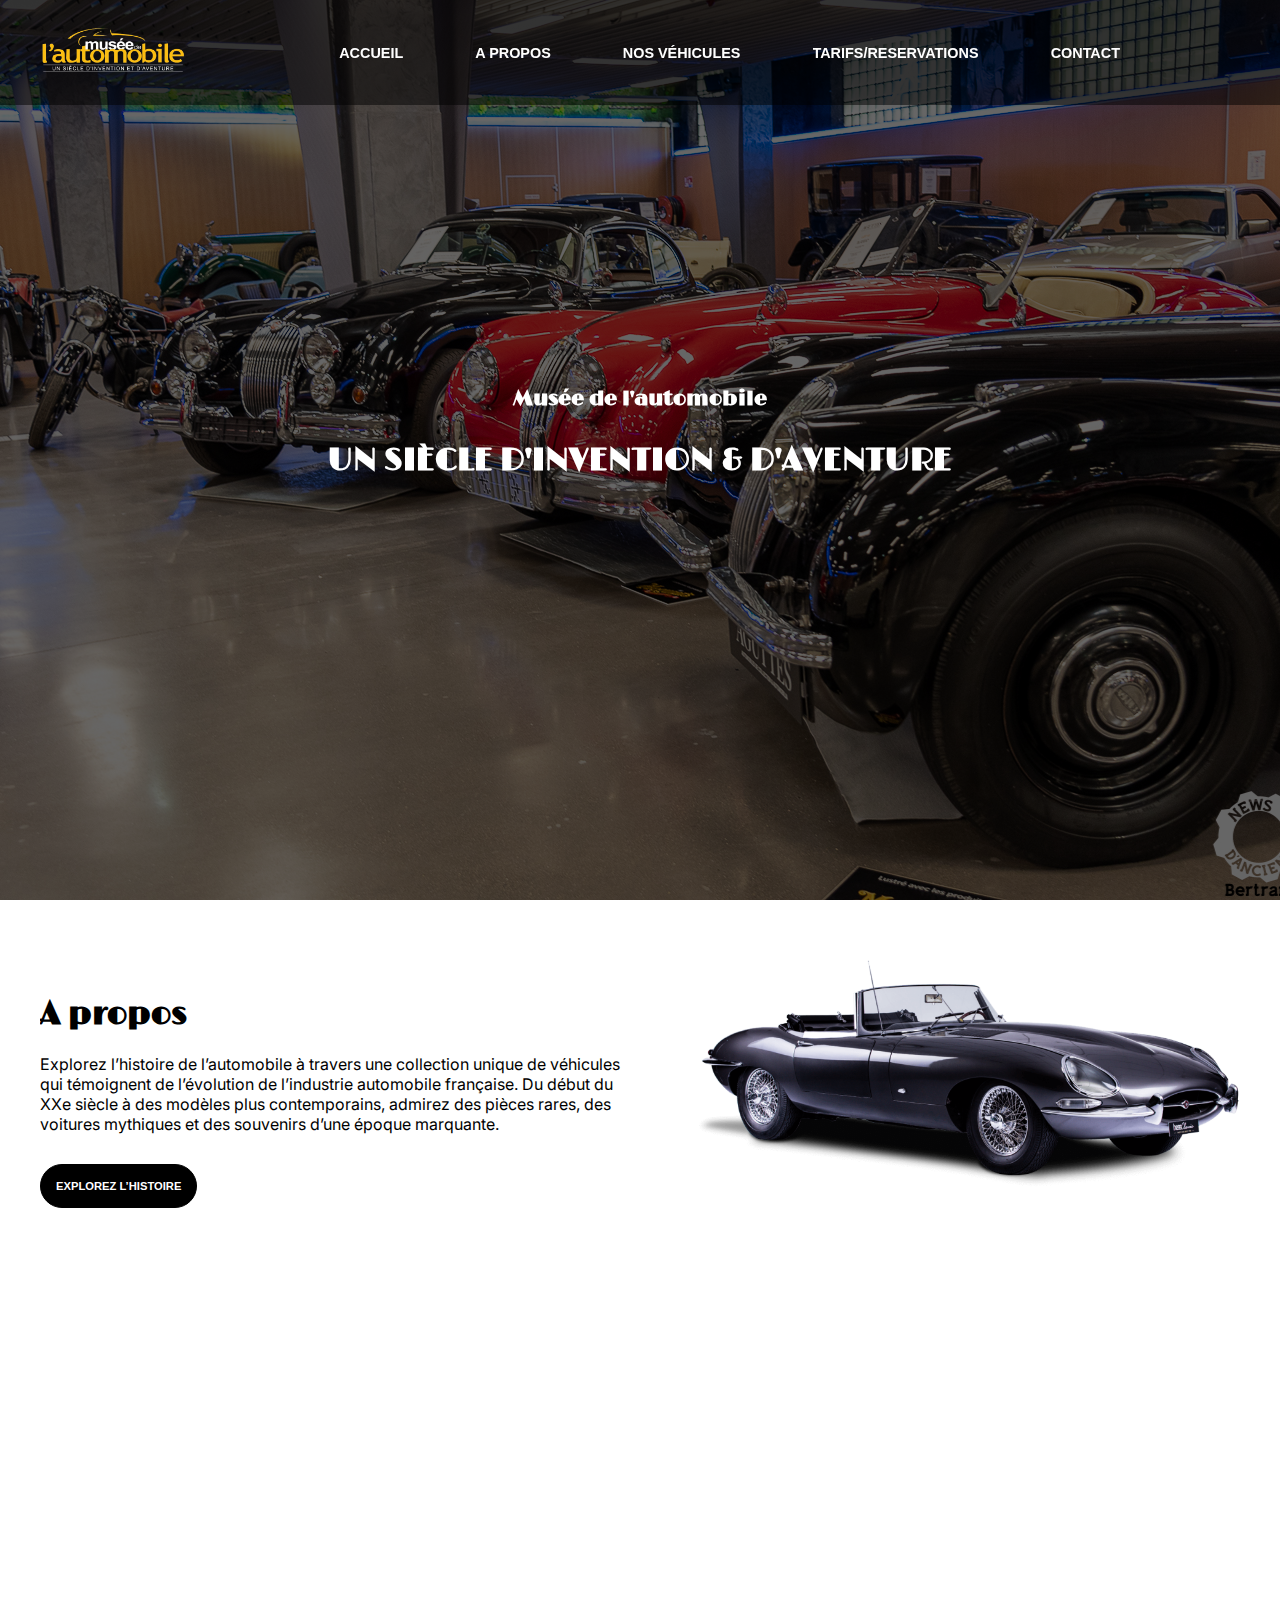
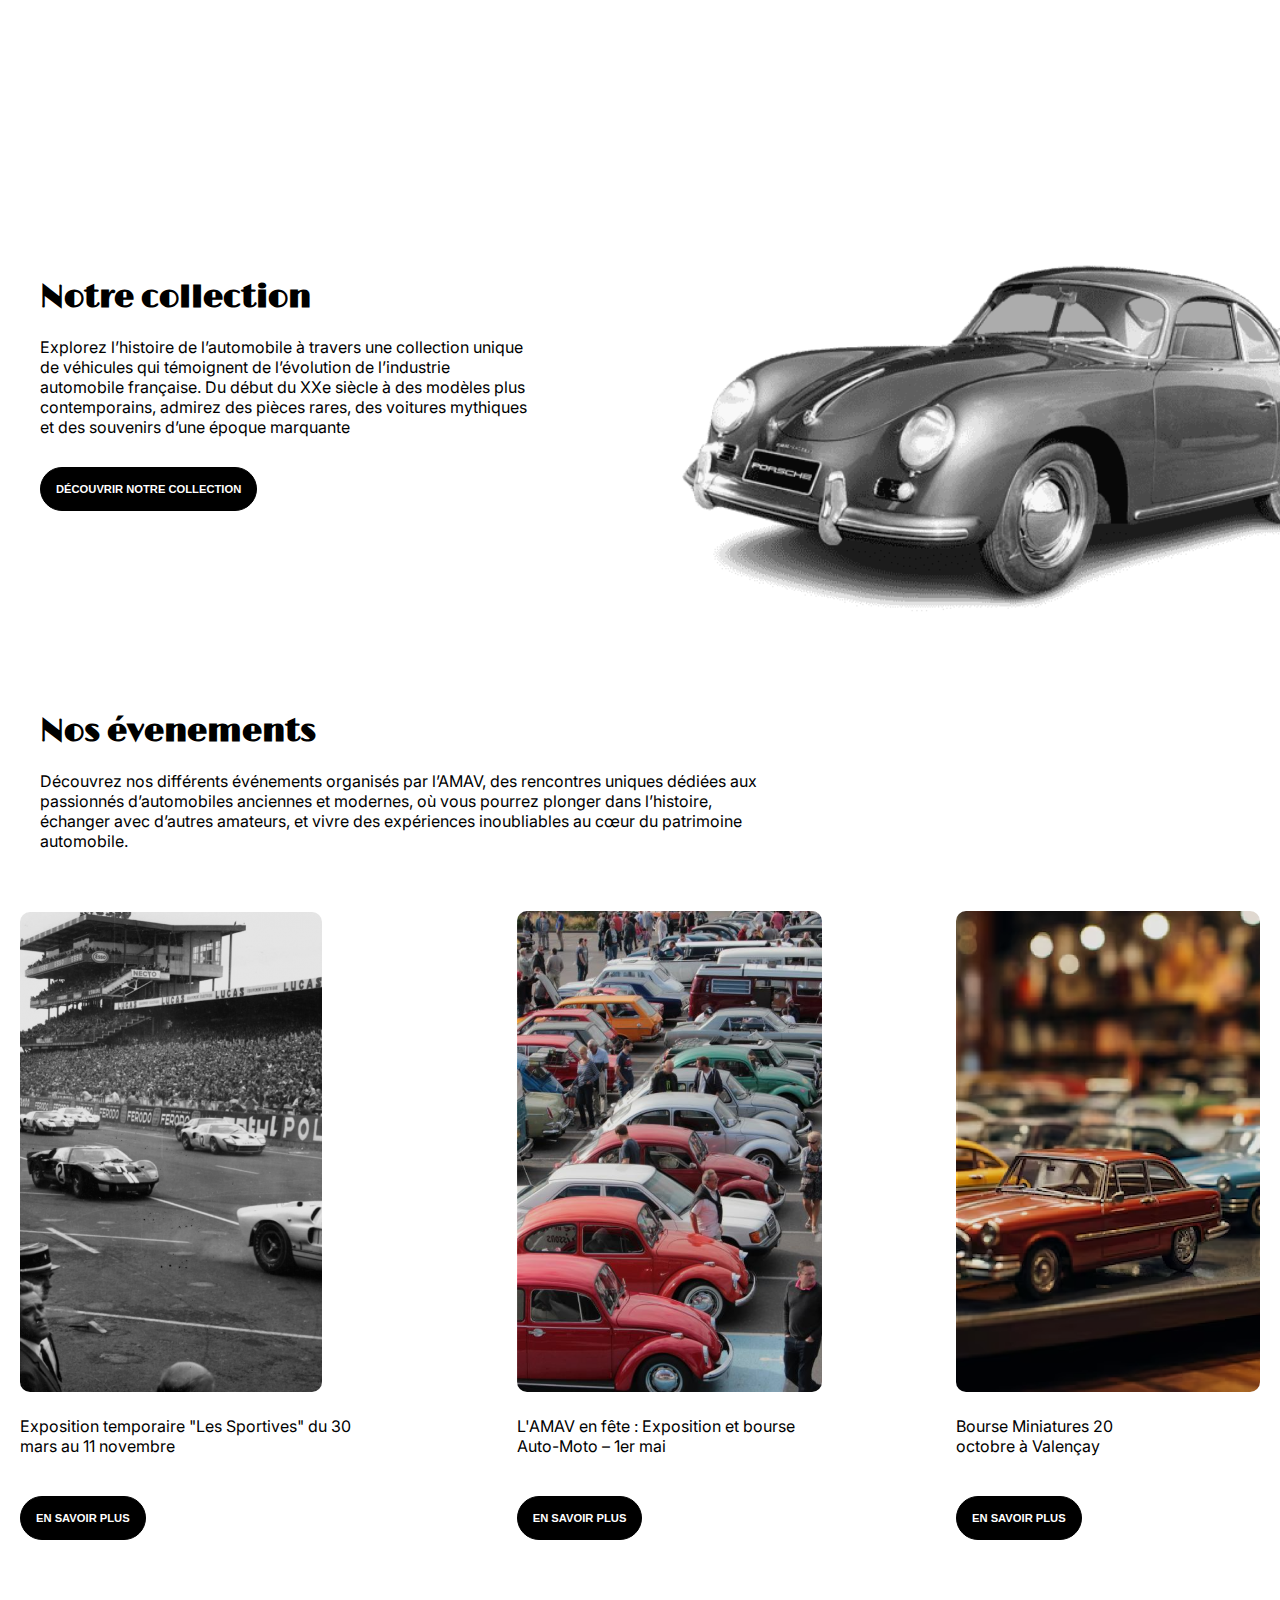
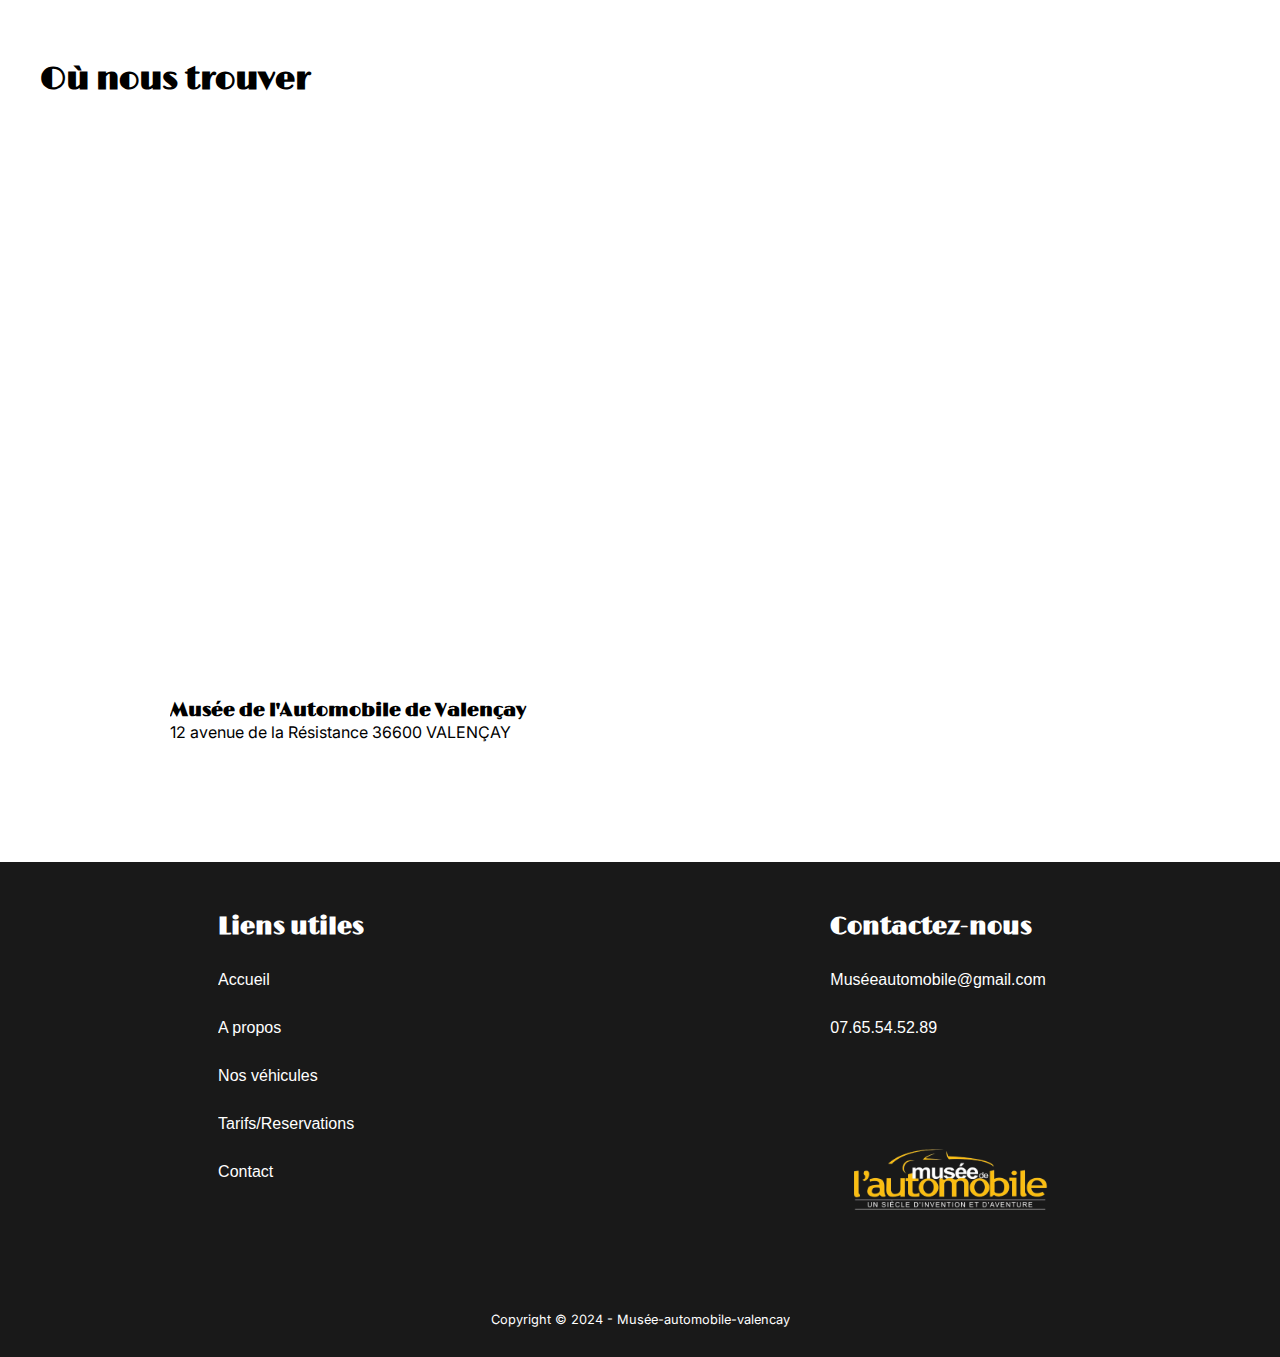
<file: index.html>
<!DOCTYPE html>
<html lang="en">
<head>
    <meta charset="UTF-8">
    <meta name="viewport" content="width=device-width, initial-scale=1.0">
    <title>Accueil</title>
    <link href="./style-accueil.css" rel="stylesheet">

    

    <link rel="preconnect" href="https://fonts.googleapis.com">
    <link rel="preconnect" href="https://fonts.gstatic.com" crossorigin>
    <link href="https://fonts.googleapis.com/css2?family=Limelight&display=swap" rel="stylesheet">

    <link rel="stylesheet" href="https://cdnjs.cloudflare.com/ajax/libs/font-awesome/6.3.0/css/all.min.css" integrity="sha512-SzlrxWUlpfuzQ+pcUCosxcglQRNAq/DZjVsC0lE40xsADsfeQoEypE+enwcOiGjk/bSuGGKHEyjSoQ1zVisanQ==" crossorigin="anonymous" referrerpolicy="no-referrer" />

    <link rel="preconnect" href="https://fonts.googleapis.com">
<link rel="preconnect" href="https://fonts.gstatic.com" crossorigin>
<link href="https://fonts.googleapis.com/css2?family=Inter:ital,opsz,wght@0,14..32,100..900;1,14..32,100..900&family=Limelight&display=swap" rel="stylesheet">


</head>
<body>
  <header>
    <nav>
        <ul>
          <div class="logo-nav">
            <img src="./image/Logo blanc.png" alt="logo">
          </div>
          <li>
          </li>
          <li>
            <a href="./index.html">Accueil</a>
          </li>
          <li>
            <a href="./A _propos.html">A propos</a>
          </li>
          <li>
            <a href="./Nos_Vehicules.html">Nos véhicules</a>
          </li>
          <li>
            <a href="">Tarifs/Reservations</a>
          </li>
          <li>
            <a href="">Contact</a>
          </li>
        </ul>
    </nav>
  <!-- </nav>
  <button class="button-menu" id="open-menu">
    ouvrir
  </button> -->
        
    <div class="main-header">
      <div class="main-header-text">
        <h3>Musée de l'automobile</h3>
        <h1>Un siècle d'invention & d'aventure</h1>
      </div>
    </div>
  </header>
  
  <main>
<section class="A-propos flex" >
  <div class="a-propos-left">
    <div class="left-text">
      <h2>A propos </h2>
      <p>Explorez l’histoire de l’automobile à travers une collection unique de véhicules qui témoignent de l’évolution de l’industrie automobile française. Du début du XXe siècle à des modèles plus contemporains, admirez des pièces rares, des voitures mythiques et des souvenirs d’une époque marquante.</p>
      <a href="./A _propos.html"><button>Explorez l’histoire</button>
      </div></a>
      
    </div>
  </div>

  <div class="a-propos-right">
      <img src="./image/jag-blanc.webp" alt="jaguar">
  </div>

</section>

<section class="image-separate">
  <div class="separate">
    <!-- <img src="./image/musée-separate.webp" alt="musée-separate"> -->
  </div>
</section>

<section class="nos-vehicules flex">
  <div class="vehicule-left">
    <h2>Notre collection </h2>
    <p>Explorez l’histoire de l’automobile à travers une collection
      unique de véhicules qui témoignent de l’évolution de
      l’industrie automobile française. Du début du XXe siècle à
      des modèles plus contemporains, admirez des pièces
      rares, des voitures mythiques et des souvenirs d’une
      époque marquante</p>
      <a href="./Nos_Vehicules.html"><button>Découvrir notre collection</button></a>
  </div>

  <div class="vehicule-right">
    <div class="vehicule-image">
      <img src="./image/Porshe accueil.png" alt="">
    </div>
  </div>
</section>

<section class="evenement  ">
  <div class="evenement-text">
    <h2>Nos évenements</h2>
    <p>Découvrez nos différents événements organisés par l’AMAV, des rencontres uniques dédiées aux passionnés d’automobiles anciennes et modernes, où vous pourrez plonger dans l’histoire, échanger avec d’autres amateurs, et vivre des expériences inoubliables au cœur du patrimoine automobile.
    </p>
  </div>
  <!-- *********************************evenement-1************************************************* -->
<div class="event flex">

  <div class="evenement-1">
    <img src="./image/expo tempo.png" alt="">
      <p>Exposition temporaire "Les Sportives" du 30 mars au 11 novembre</p>
      <button>En savoir plus </button>
  </div>
  <!-- ***********************evenement-2******************************************** -->
  <div class="evenement-2">
    <img src="./image/AMV.png" alt="">
    <p>L'AMAV en fête : Exposition et bourse Auto-Moto – 1er mai</p>
    <button>En savoir plus </button>
  </div>
  <!-- *********************************evenement-3************************************************* -->
  <div class="evenement-3">
    <img src="./image/mini.png" alt="">
    <p>Bourse Miniatures 20 octobre à Valençay</p>
    <button>En savoir plus </button>
  </div>
</div>
  
</section>

<section class="nous-trouver">
  <div class="text">
    <h2>Où nous trouver</h2>
  </div>
  <div class="carte">
    <iframe src="https://www.google.com/maps/embed?pb=!1m18!1m12!1m3!1d2712.781550105078!2d1.5581414762399712!3d47.16213267115248!2m3!1f0!2f0!3f0!3m2!1i1024!2i768!4f13.1!3m3!1m2!1s0x47fb4181aead1e51%3A0x98b7ea5c01a0bc7!2sMus%C3%A9e%20de%20l&#39;Automobile%20de%20Valen%C3%A7ay!5e0!3m2!1sfr!2sfr!4v1733930874069!5m2!1sfr!2sfr" width="600" height="450" style="border:0;" allowfullscreen="" loading="lazy" referrerpolicy="no-referrer-when-downgrade"></iframe>
    
  </div>
  <div class="adresse">

    <h3>Musée de l'Automobile de Valençay</h3>
    <p>12 avenue de la Résistance 36600 VALENÇAY</p>
  </div>

</section>

<footer >


  <div class="footer-left">
    <h2>Liens utiles </h2>
    <ul>
      </li>
      <li>
        <a href="./index.html">Accueil</a>
      </li>
      <li>
        <a href="./A _propos.html">A propos</a>
      </li>
      <li>
        <a href="./Nos_Vehicules.html">Nos véhicules</a>
      </li>
      <li>
        <a href="">Tarifs/Reservations</a>
      </li>
      <li>
        <a href="">Contact</a>
      </li>
    </ul>
  </div>

  <div class="footer-right">
    <h2>Contactez-nous</h2>
    <ul>
      <li>
        Muséeautomobile@gmail.com
      </li>
      <li>07.65.54.52.89</li>
    </ul>
    <div class="logobox">
      <i class="fa-brands fa-facebook"></i>
      <i class="fa-brands fa-instagram"></i>
    </div>
    <div class="logofooter">
      <img src="./image/Logo blanc.png" alt="">
    </div>
  </div>
  <div class="copyright">
    <p>Copyright © 2024 - Musée-automobile-valencay</p>
  </div>

  

  
</footer> 


</main>
  
</body>
</html>
</file>
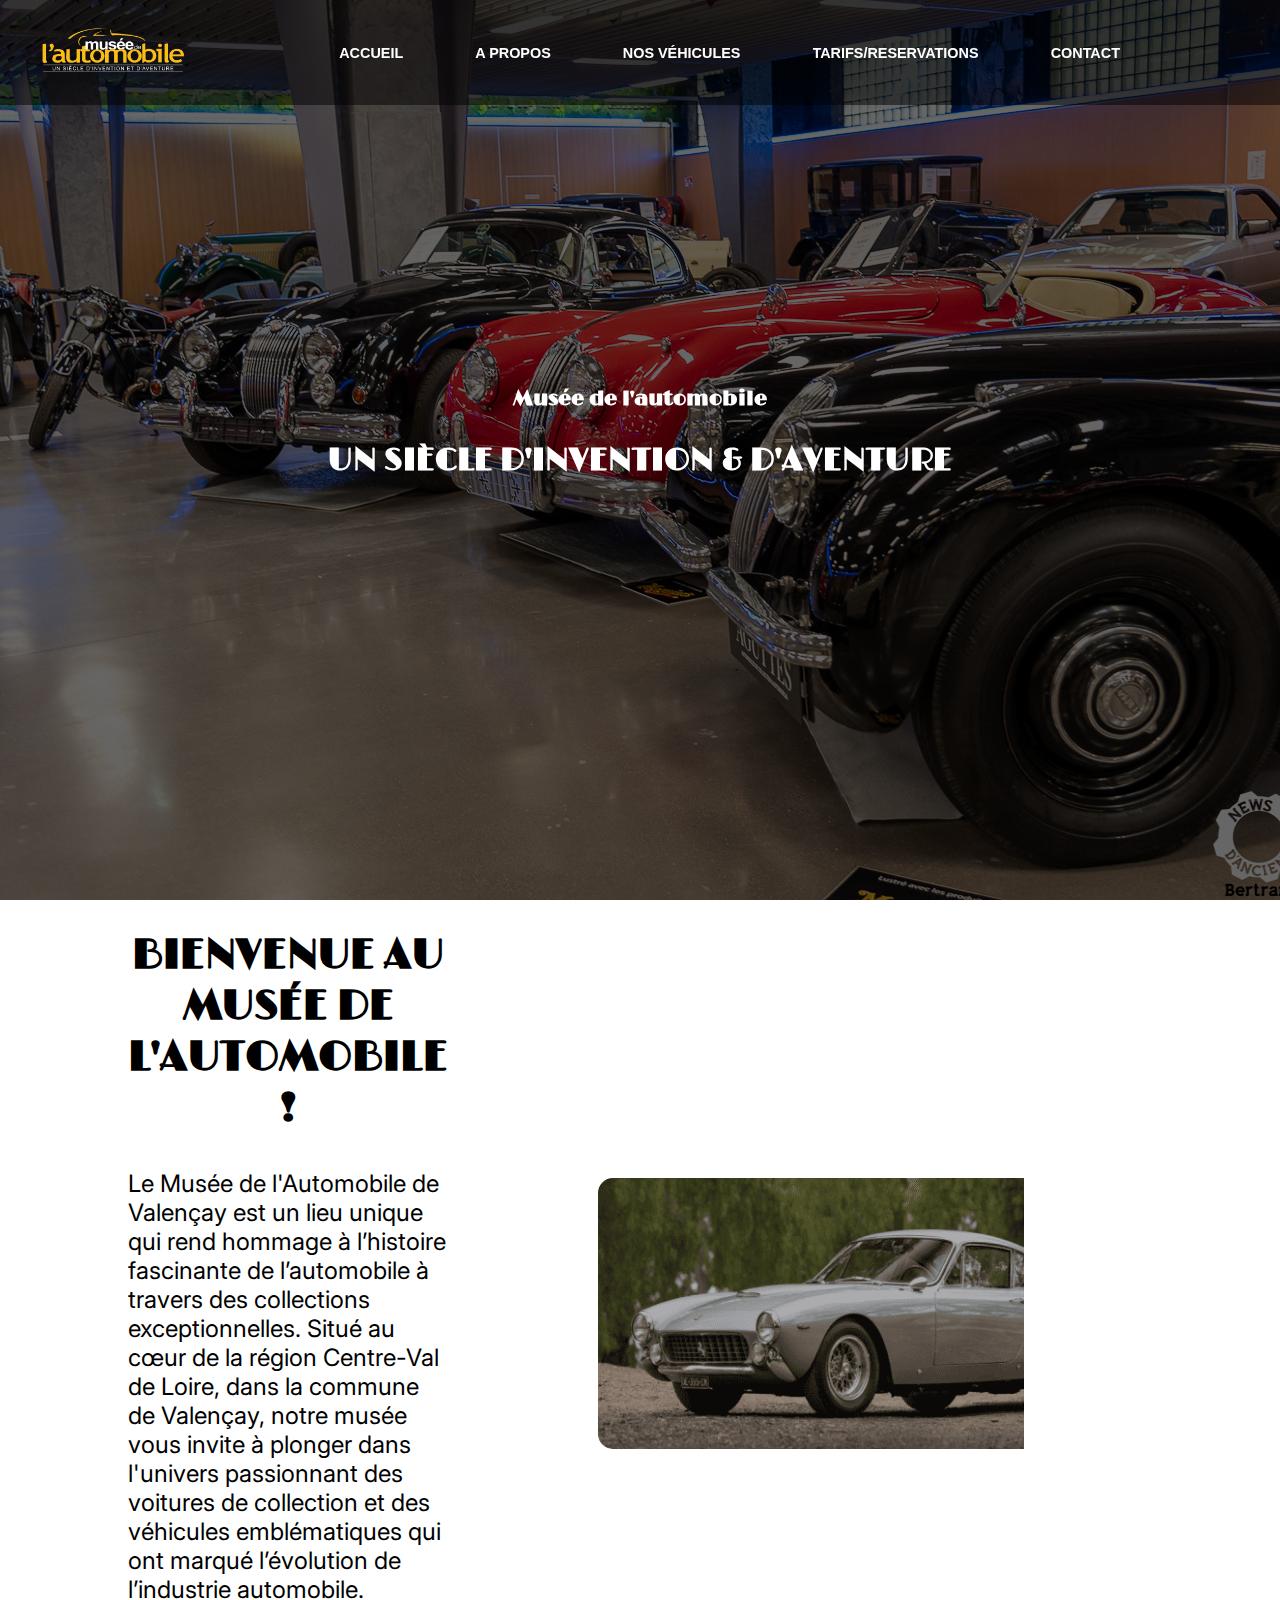
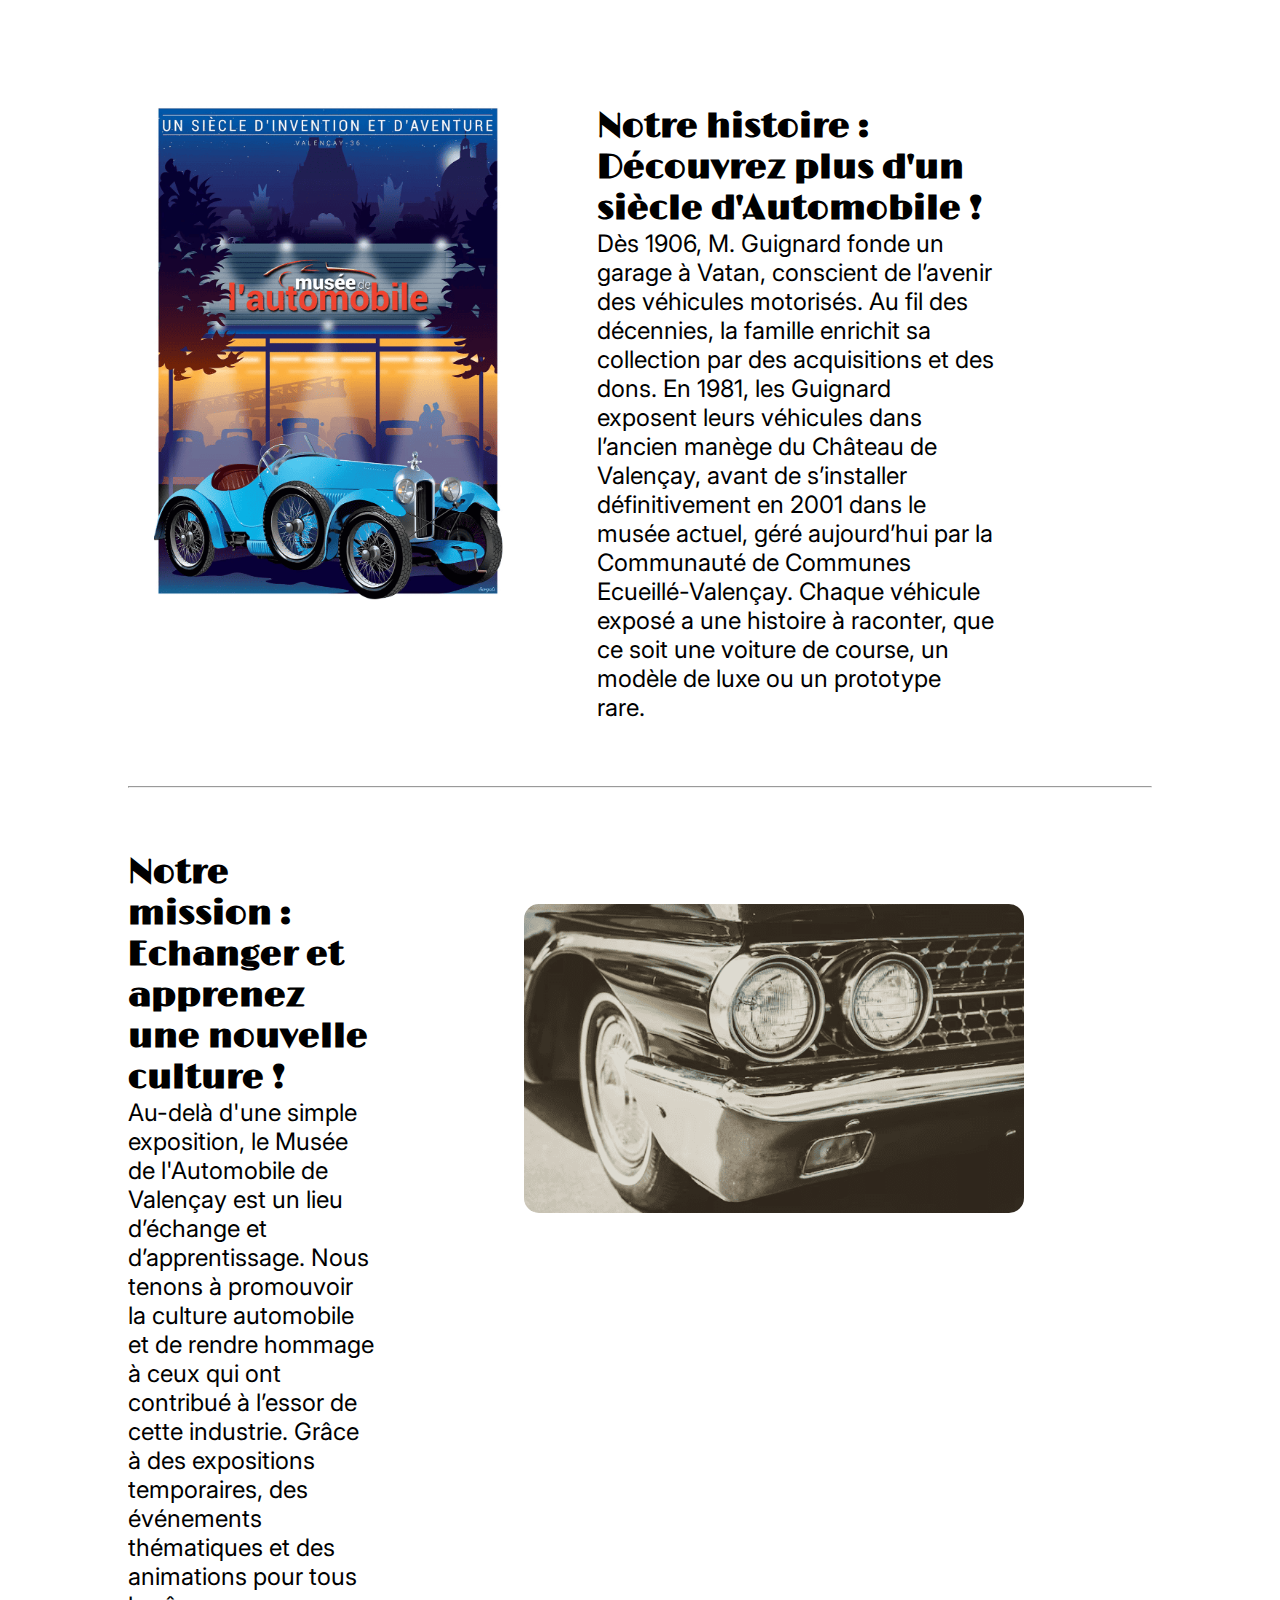
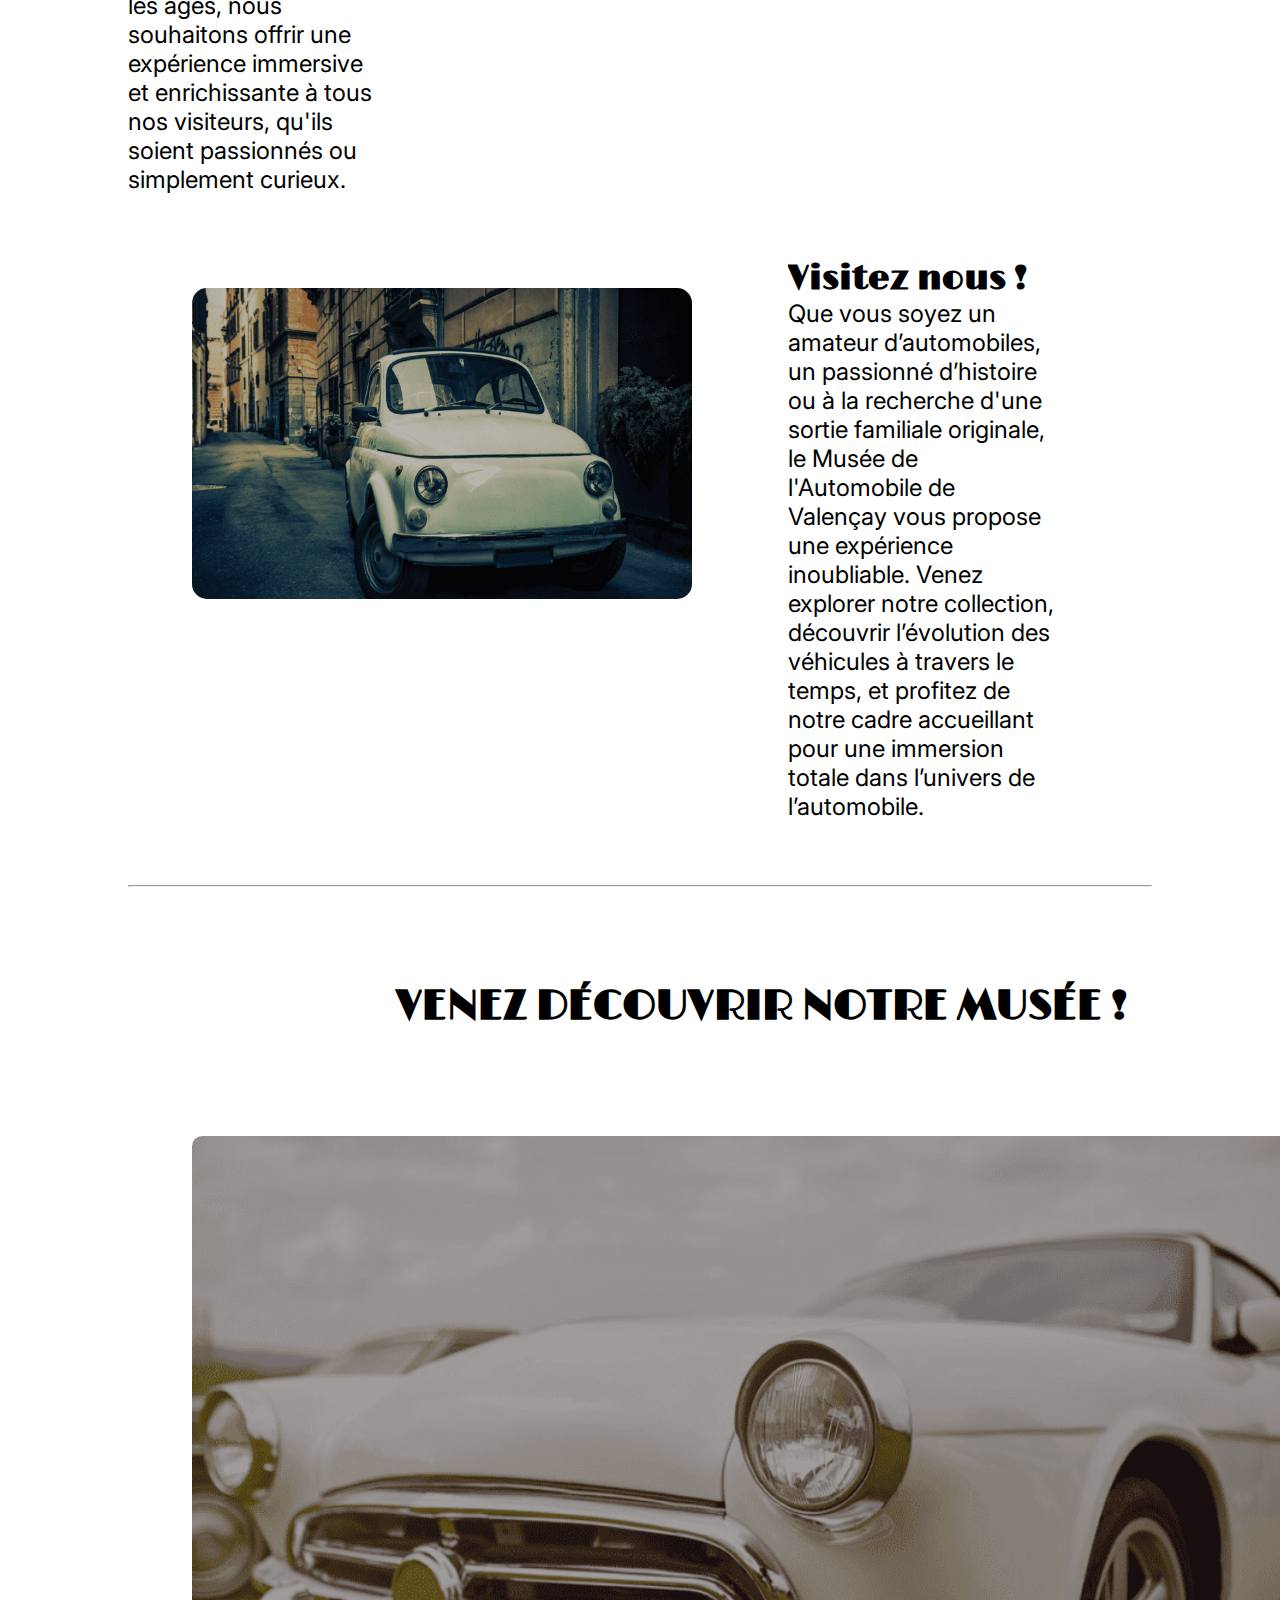
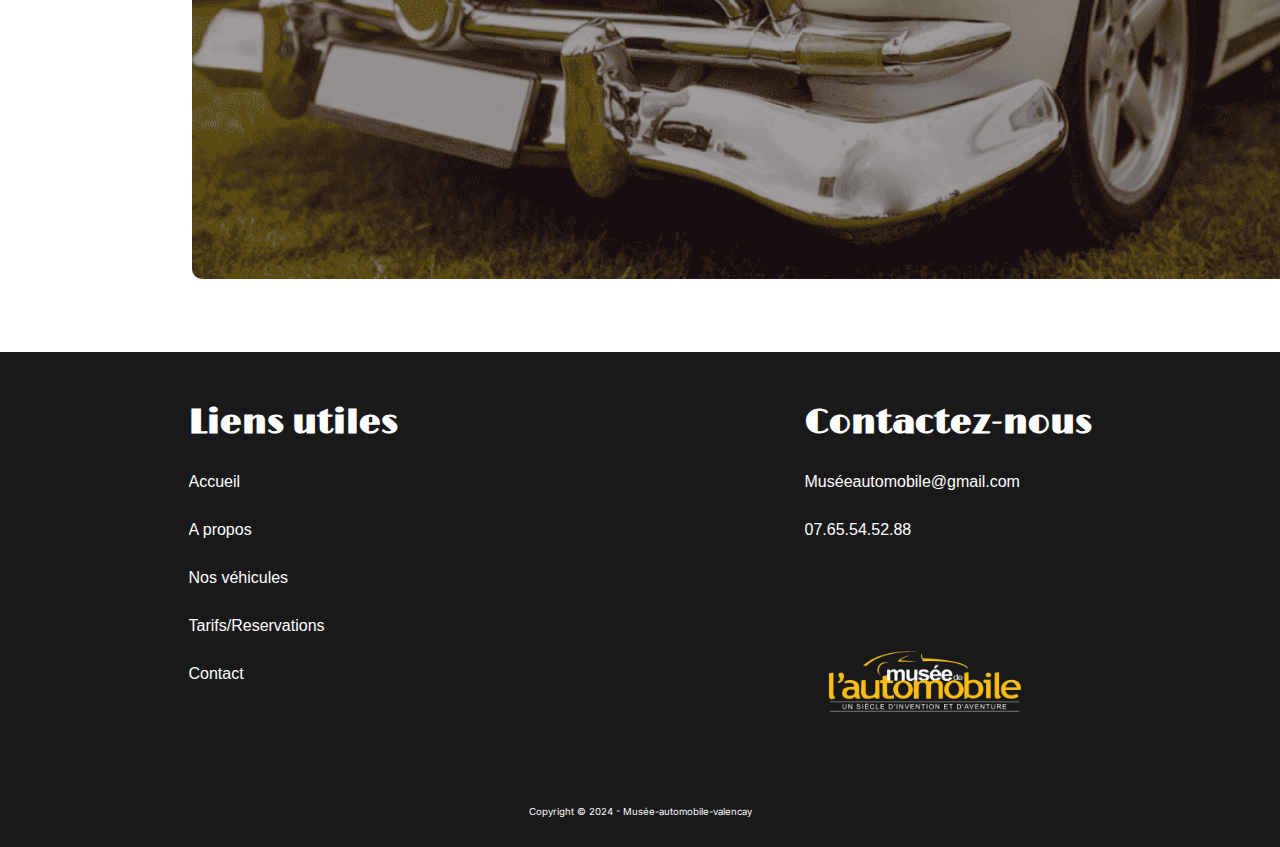
<file: A _propos.html>
<!DOCTYPE html>
<html lang="en">
<head>
    <meta charset="UTF-8">
    <meta name="viewport" content="width=device-width, initial-scale=1.0">
    <title>A propos</title>
    <link href="./style-à-propos.css" rel="stylesheet"

    <link rel="preconnect" href="https://fonts.googleapis.com">
    <link rel="preconnect" href="https://fonts.gstatic.com" crossorigin>
    <link href="https://fonts.googleapis.com/css2?family=Limelight&display=swap" rel="stylesheet">

    <link rel="preconnect" href="https://fonts.googleapis.com">
    <link rel="preconnect" href="https://fonts.gstatic.com" crossorigin>
    <link href="https://fonts.googleapis.com/css2?family=Inter:ital,opsz,wght@0,14..32,100..900;1,14..32,100..900&family=Limelight&display=swap" rel="stylesheet">
    


</head>

<body>

    <header>
        <nav>
            <ul>
              <div class="logo-nav">
                <img src="./image/Logo blanc.png" alt="logo">
              </div>
              <li>
              </li>
              <li>
                <a href="./index.html">Accueil</a>
              </li>
              <li>
                <a href="./A _propos.html">A propos</a>
              </li>
              <li>
                <a href="./Nos_Vehicules.html">Nos véhicules</a>
              </li>
              <li>
                <a href="">Tarifs/Reservations</a>
              </li>
              <li>
                <a href="">Contact</a>
              </li>
            </ul>
        </nav>
            
        <div class="main-header">
          <div class="main-header-text">
            <h3>Musée de l'automobile</h3>
            <h1>Un siècle d'invention & d'aventure</h1>
          </div>
        </div>
      </header>
    <section class="entre">
        <div class="bienvenue">
            <h1>Bienvenue au musée de l'automobile !</h1>
            <p>Le Musée de l'Automobile de Valençay est un lieu unique qui rend hommage à l’histoire fascinante de l’automobile à travers des collections exceptionnelles. Situé au cœur de la région Centre-Val de Loire, dans la commune de Valençay, notre musée vous invite à plonger dans l'univers passionnant des voitures de collection et des véhicules emblématiques qui ont marqué l’évolution de l’industrie automobile.</p>
        </div>
        <div class="bienvenue img">
            <img src="image/Capture d_écran 2024-12-11 095302.png" alt="">
        </div>
    </section>
    <section class="histoire">
        <div class="story">
            <h2>Notre histoire : Découvrez plus d'un siècle d'Automobile !</h2>
            <p>Dès 1906, M. Guignard fonde un garage à Vatan, conscient de l’avenir des véhicules motorisés. Au fil des décennies, la famille enrichit sa collection par des acquisitions et des dons. En 1981, les Guignard exposent leurs véhicules dans l’ancien manège du Château de Valençay, avant de s’installer définitivement en 2001 dans le musée actuel, géré aujourd’hui par la Communauté de Communes Ecueillé-Valençay. 
               Chaque véhicule exposé a une histoire à raconter, que ce soit une voiture de course, un modèle de luxe ou un prototype rare.
               </p>
        </div>
        <div class="story img">
            <img src="image/Capture d_écran 2024-12-11 092642.png" alt="">
        </div>
    </section>
    <hr>
    <section class="mission">
        <div class="new">
            <h2>Notre mission : Echanger et apprenez une nouvelle culture !</h2>
            <p>Au-delà d'une simple exposition, le Musée de l'Automobile de Valençay est un lieu d’échange et d’apprentissage. Nous tenons à promouvoir la culture automobile et de rendre hommage à ceux qui ont contribué à l’essor de cette industrie. Grâce à des expositions temporaires, des événements thématiques et des animations pour tous les âges, nous souhaitons offrir une expérience immersive et enrichissante à tous nos visiteurs, qu'ils soient passionnés ou simplement curieux.</p>
        </div>
        <div class="new img">
            <img src="image/Capture d_écran 2024-12-11 094801.png" alt="">
        </div>
    </section>
    <section class="visite">
        <div class="auto">
            <h2>Visitez nous !</h2>
            <p>Que vous soyez un amateur d’automobiles, un passionné d’histoire ou à la recherche d'une sortie familiale originale, le Musée de l'Automobile de Valençay vous propose une expérience inoubliable. Venez explorer notre collection, découvrir l’évolution des véhicules à travers le temps, et profitez de notre cadre accueillant pour une immersion totale dans l’univers de l’automobile.</p>
        </div>
        <div class="auto img">
            <img src="image/Capture d_écran 2024-12-11 094231.png" alt="">
        </div>
    </section>
    <hr>
    <section class="fin">
        <div class="musee">
            <h1>Venez découvrir notre Musée !</h1>          
        </div>
        <div class="musee img">
            <img src="image/Capture d_écran 2024-12-11 094540.png" alt="">
        </div>
    </section>
    <footer >


        <div class="footer-left">
          <h2>Liens utiles </h2>
          <ul>
            </li>
            <li>
              <a href="./index.html">Accueil</a>
            </li>
            <li>
              <a href="./A _propos.html">A propos</a>
            </li>
            <li>
              <a href="./Nos_Vehicules.html">Nos véhicules</a>
            </li>
            <li>
              <a href="">Tarifs/Reservations</a>
            </li>
            <li>
              <a href="">Contact</a>
            </li>
          </ul>
        </div>
      
        <div class="footer-right">
          <h2>Contactez-nous</h2>
          <ul>
            <li>
              Muséeautomobile@gmail.com
            </li>
            <li>07.65.54.52.88</li>
          </ul>
          <div class="logobox">
            <i class="fa-brands fa-facebook"></i>
            <i class="fa-brands fa-instagram"></i>
          </div>
          <div class="logofooter">
            <img src="./image/Logo blanc.png" alt="">
          </div>
        </div>
        <div class="copyright">
          <p>Copyright © 2024 - Musée-automobile-valencay</p>
        </div>
      
        
      
        
      </footer> 
      
</body>
</html>
</file>
<file: style-accueil.css>
* {
    margin: 0;
    padding: 0;
    box-sizing: border-box;
    font-family: Montserrat, sans-serif;
    list-style: none;
    overflow-x: clip;
}
button {
    background-color: black;
    outline: none;
    border: 1px solid rgb(0, 0, 0);
    color: rgb(255, 255, 255);
    text-transform: uppercase;
    font-weight: 700;
    transition: 0.4s ease;
    cursor: pointer;
    padding: 15px;
    border-radius: 30px;
    font-size: 0.7rem;
  }
button:hover {
    color: black;
    background: rgb(4, 104, 17);
  }



  button:hover {
    color: black;
    background: whitesmoke;
  }

h2 {
    font-family: 'limelight', sans-serif;
} 
h3 {
    font-family: 'limelight', sans-serif;
} 
p {
  font-family: 'inter' , sans-serif;
}

.logo-nav img {
    max-width: 170px;

}

a {
    text-decoration: none;
    color: rgb(255, 255, 255);
    
  }


header {
  position: relative;
  height: 100vh;
  display: flex;
  align-items: center;
  justify-content: center;
  flex-direction: column;

}
header nav.black {
  background-color: black;

}


header {
  background: url(./image/photo\ voiture.jpg) fixed center/cover;
  color: rgb(255, 255, 255);
}
header::after {
  content: "";
  display: block;
  position: absolute;
  left: 0;
  top: 0;
  width: 100%;
  height: 100%;
  background-color: rgba(0, 0, 0, 0.6);
}
header nav {
  padding: 25px;
  text-align: left;
  background: transparent;
  position: relative;
  z-index: 1;
  justify-self: flex-start;
  align-self: flex-start;
  position: fixed;
  top: 0;
  width: 100%;
  background-color: rgba(0, 0, 0, 0.5);
}

nav ul {
    max-width: 1100px;
    display: flex;
    justify-content: space-between;
    align-items: center;
    gap: 30px;
    padding-right: 5px;
  }


  nav li {
    text-transform: uppercase;
    font-weight: 900;
    font-size: 0.9rem;
    cursor: pointer;
    position: relative;
    transition: 0.3s ease;
    /* padding: 20px 0; */
    color: white;
  }
  nav li:first-child::before {
    content: "";
    width: 100%;
    height: 5px;
    position: absolute;
    background:rgb(255, 255, 255) ;
    transform: translateY(-20px);
  }
  nav li:hover:before {
    content: "";
    width: 100%;
    height: 5px;
    position: absolute;
    background:rgb(255, 255, 255) ;
    transform: translateY(-20px);
  }
  nav li:last-child::before {
    background: none;
  }
  nav li:hover {
 scale: 110%;
  }

  h1 {
    text-transform: uppercase;
    font-size: 2rem;
    font-weight: 700;
    margin: 30px 0 35px;
    text-align: center;
    font-family: 'limelight', sans-serif;
  }

.main-header-text h3 {
    text-align: center;
    font-size: 1.3rem;
}
.main-header-text {
position: relative;
z-index: 1;
}
.flex {
  display: flex;
  flex-direction: row;
  gap: 20px;
}
@media screen and (max-width: 768px) {
  .flex {
    flex-direction: column;
  }
}

.A-propos {
   margin-top: 25px;
   margin-bottom: 20px;
   align-items: center;
}

.a-propos-left {
    margin:50px 30px auto 40px;
    flex-basis: 100%;
}
.a-propos-left h2 {
    margin: 20px auto;
    font-size: 2rem;
}
.a-propos-left button {
    margin: 30px auto;
}

.a-propos-right {
  flex-basis: 100%;
  max-width: 800px;
  flex-grow: 1;
}

.a-propos-right img{
    width: 100%;
}

.image-separate {
    background: url(./image/musée-separate.webp) fixed center/cover;
    padding: 250px;
    margin: auto 25px;
}

/* **************************** nos vehicules accueil**************************** */

.nos-vehicules {
    margin-top: 50px;
}

.vehicule-left {
    margin: 50px 60px auto 40px;
}

.vehicule-left h2 {
    margin: 20px auto;
    font-size: 2rem;
}

.vehicule-left button{
    margin: 30px auto;

}

.vehicule-image img {
    width: 800px;
    margin: auto -130px auto auto;
    
}


/* ********************************evenement**************************************** */

.evenement {
  margin-bottom: 50px;

}

.evenement-text {
  margin:50px 500px auto 40px;
}

.evenement-text h2 {
  margin: 20px auto;
  font-size: 2rem;
}

.event  {
  /* display: flex;
  flex-direction: row; */
  gap: 20px;
  margin: 20px;
  margin-top: 60px;
  align-items: center;
  justify-content: center;
}
.event img {
  border-radius: 10px;
}
.event button {
  margin-top: 20px;
}

.event p {
  width: 70%;
  margin: 20px 0;
  text-align: left;
}



/* ******************************************** ou nous trouver ***************************************** */

.carte {
display: flex;
justify-content: center;
}

.text h2 {
  margin: 20px auto;
  font-size: 2rem;
}

iframe {
  width: 80%;
  height: 500px;
  filter: invert(100%);
}

.text {
  margin:120px 500px 70px 40px;
}

.adresse {
  margin: 30px auto 20px 170px;
}

.nous-trouver {
  margin-bottom: 120px;
}



/* ********************footer**************************** */

footer {
  background-color: #191919;
  color: white;
  display: flex;
  flex-direction: row;
  justify-content: space-around;
  gap: 30px;
  height: 55vh;
  padding-top: 50px;
  
}
footer a {
  color: white;
  
}

footer li {
  padding-top: 30px;
}

.logobox {
  padding-top: 25px;
  
  
}

.logobox i {
  font-size: 25px;
  line-height: 20px;
  padding-right: 12px;
}

.copyright {
  position: absolute;
  align-self: flex-end;
  padding-bottom: 30px;
  font-size: 0.8rem;
}

.logofooter img {
  height: 70px;
}
.logofooter {
  padding: 60px 0 0 0 ;
}

i:hover {
  color: rgb(229, 211, 15);
  transition: 0.3s ease;

}


.footer-left li:hover {
scale: 105%;
transition: 0.3s ease;
padding-left: 10px;
}




@media screen and (max-width: 768px) {
  img {
    max-width: 100%;
  }
}

@media screen and (max-width: 768px) {
  .evenement-text {
    margin: 20px 15px;
    
  }
  .evenement-1 {
    padding-bottom: 20px;
  }
  .evenement-2 {
    padding-bottom: 20px;
  }
  .evenement- {
    padding-bottom: 20px;
  }
  .separate img {
      max-width: 20%;
      height: 5vh;
  }
  .adresse {
    margin: 15px 40px;
  }

  footer {
    display: block;
    height: 105vh;
    text-align: center;
  
  }
  .footer-left {
    padding-bottom: 30px;
  }
  .copyright  {
    text-align: center;
    margin-left: 40px;
  }
  .logo-nav img {
    max-width: 110px;

}
.logofooter {
  margin-bottom: 20px;
  margin-top: -20px;

}
.image-separate {
  padding: 150px;
  background: url(./image/musée-separate.webp) center/cover;
  /* margin:  25px; */
}

.nous-trouver {
  margin-top:-200px
}
iframe {
  width: 80%;
  height: 400px;
  filter: invert(100%);
}
@media (max-width: 680px) {
  header nav {
    display: none;
  }
  .button-menu {
    display: block;
  }
}

header.menu-is-opened #open-menu {
  display: none;
}

header #close-menu {
  display: none;
}

header.menu-is-opened #close-menu {
  display: block;
}

header.menu-is-opened nav {
  display: block;
  position: absolute;
  background: grey;
  padding: 20px;
  right: 0;
  top: 0px;
  left: 0;
  bottom: 0;
}

header.menu-is-opened nav {
  text-align: right;
  display: flex;
  flex-direction: column;
  align-items: end;
  gap: 30px;
}

header.menu-is-opened nav ul {
  flex-direction: column;
}
}
</file>
